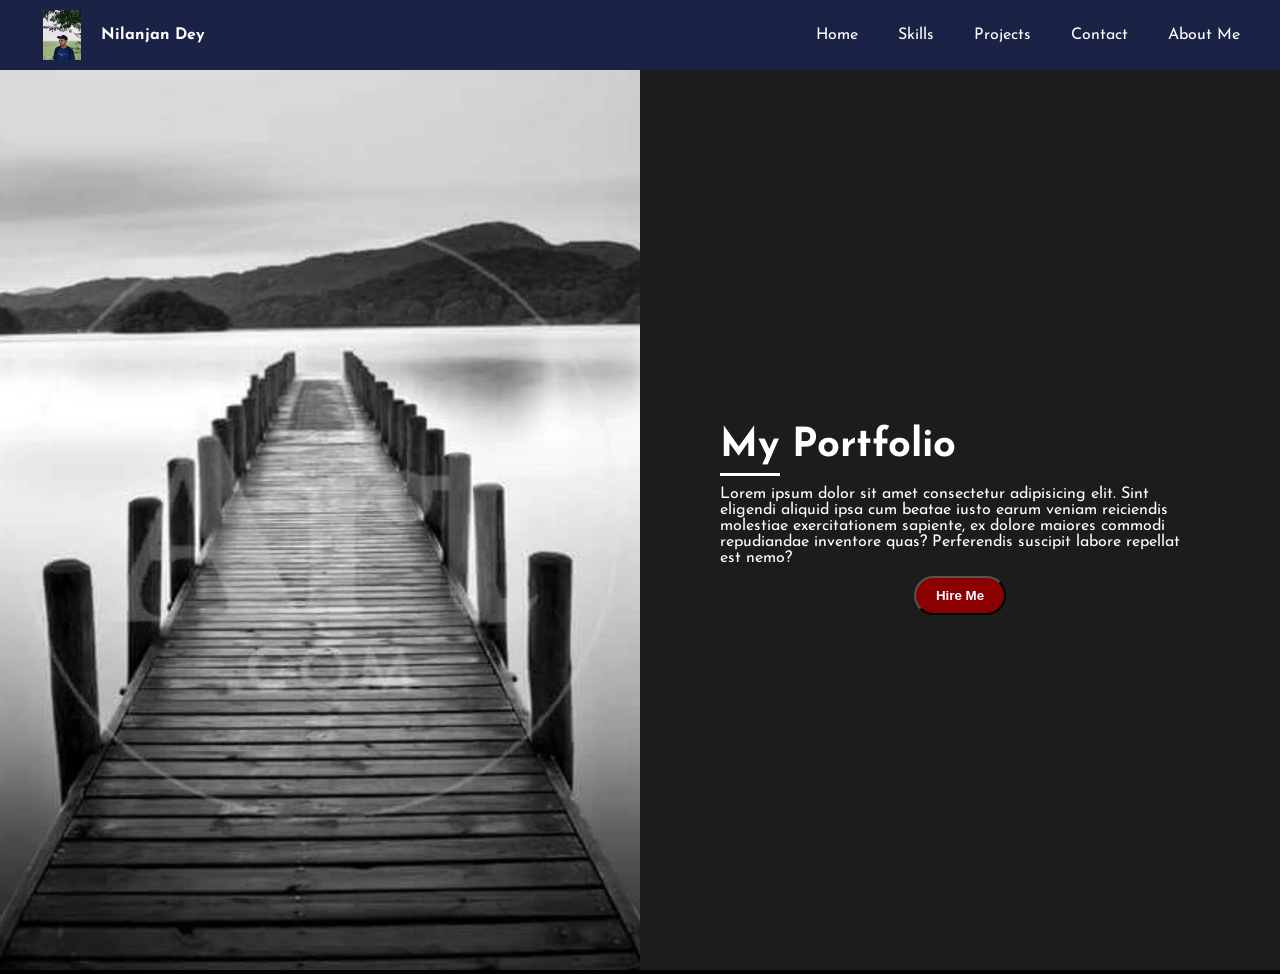
<file: index.html>
<!DOCTYPE html>
<html lang="en">

<head>
    <meta charset="UTF-8">
    <meta name="viewport" content="width=device-width, initial-scale=1.0">
    <title>My Portfolio</title>
    <link rel="stylesheet" href="style.css">
    <link rel="stylesheet" href="res.css">
    <link href="https://fonts.googleapis.com/css2?family=Josefin+Sans:ital,wght@0,100..700;1,100..700&display=swap"
        rel="stylesheet">
</head>


<body>
    <nav id="navbar">
        <div class="logo">
            <img src="images/img1.jpeg" alt="myimage" class="myimage">
            <h4>Nilanjan Dey</h4>
        </div>
        <ul>
            <li class="items"><a href="#home">Home</a></li>
            <li class="items"><a href="skills.html">Skills</a></li>
            <li class="items"><a href="https://nilanjan-deyy.github.io/nilanjan.github.io/">Projects</a></li>
            <li class="items"><a href="contact.html">Contact</a></li>
            <li class="items"><a href="about.html">About Me</a></li>
        </ul>
    </nav>
    <section id="home">
        <div class="left">
            <img src="images/img2.jpg" alt="image">
        </div>
        <div class="right">
            <h1>My Portfolio</h1>
            <p>Lorem ipsum dolor sit amet consectetur adipisicing elit. Sint eligendi aliquid ipsa cum beatae iusto
                earum veniam reiciendis molestiae exercitationem sapiente, ex dolore maiores commodi repudiandae
                inventore quas? Perferendis suscipit labore repellat est nemo?</p>
            <div class="btn-body">
                <button class="btn">
                    <h4>Hire Me</h4>
                </button>
            </div>
        </div>
    </section>
</body>

</html>
</file>
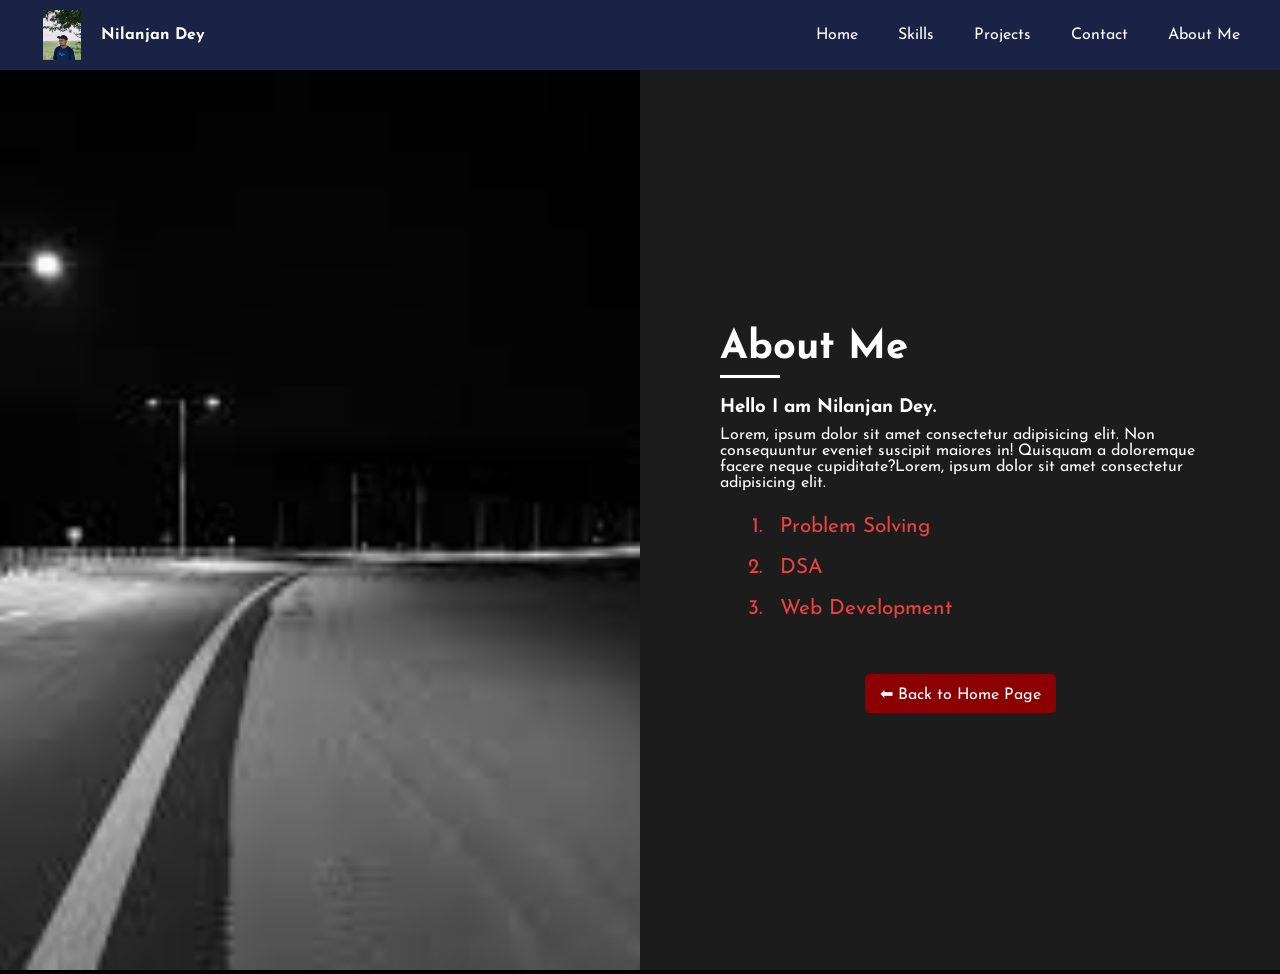
<file: about.html>
<!DOCTYPE html>
<html lang="en">

<head>
    <meta charset="UTF-8">
    <meta name="viewport" content="width=device-width, initial-scale=1.0">
    <title>My Portfolio</title>
    <link rel="stylesheet" href="style.css">
    <link rel="stylesheet" href="res.css">
    <link href="https://fonts.googleapis.com/css2?family=Josefin+Sans:ital,wght@0,100..700;1,100..700&display=swap"
        rel="stylesheet">
</head>

<body>
    <nav id="navbar">
        <div class="logo">
            <img src="images/img1.jpeg" alt="myimage" class="myimage">
            <h4>Nilanjan Dey</h4>
        </div>
        <ul>
            <li class="items"><a href="index.html">Home</a></li>
            <li class="items"><a href="skills.html">Skills</a></li>
            <li class="items"><a href="https://nilanjan-deyy.github.io/nilanjan.github.io/">Projects</a></li>
            <li class="items"><a href="contact.html">Contact</a></li>
            <li class="items"><a href="#about-section">About Me</a></li>
        </ul>
    </nav>
    <section id="about-section">
        <div class="left">
            <img src="/images/img4.jpg" alt="image">
        </div>
        <div class="right">
            <h1>About Me</h1>
            <h3>Hello I am Nilanjan Dey.</h3>
            <p>Lorem, ipsum dolor sit amet consectetur adipisicing elit. Non consequuntur eveniet suscipit maiores in!
                Quisquam a doloremque facere neque cupiditate?Lorem, ipsum dolor sit amet consectetur adipisicing elit.
            </p>
            <div class="list">
                <ol>
                    <li>Problem Solving</li>
                    <li>DSA</li>
                    <li>Web Development</li>
                </ol>
            </div>
            <div class="btn-body">
                <a href="index.html" class="back-btn">⬅ Back to Home Page</a>
            </div>
        </div>
    </section>
</body>

</html>
</file>
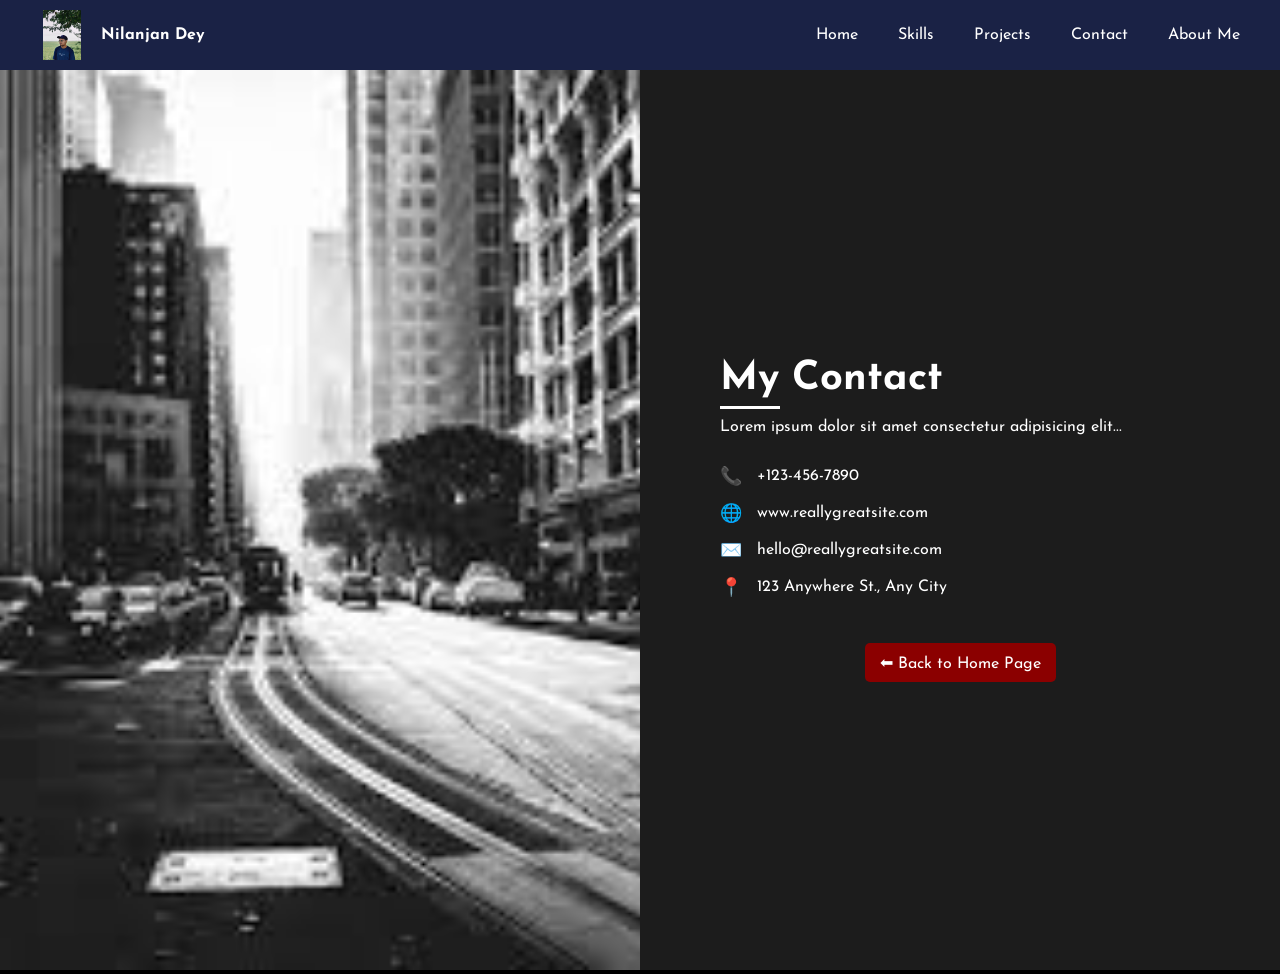
<file: contact.html>
<!DOCTYPE html>
<html lang="en">

<head>
    <meta charset="UTF-8">
    <meta name="viewport" content="width=device-width, initial-scale=1.0">
    <link rel="stylesheet" href="style.css">
    <link rel="stylesheet" href="res.css">
    <link href="https://fonts.googleapis.com/css2?family=Josefin+Sans:ital,wght@0,100..700;1,100..700&display=swap"
        rel="stylesheet">
</head>

<body>
    <nav id="navbar">
        <div class="logo">
            <img src="images/img1.jpeg" alt="myimage" class="myimage">
            <h4>Nilanjan Dey</h4>
        </div>
        <ul>
            <li class="items"><a href="index.html">Home</a></li>
            <li class="items"><a href="skills.html">Skills</a></li>
            <li class="items"><a href="https://nilanjan-deyy.github.io/nilanjan.github.io/">Projects</a></li>
            <li class="items"><a href="#contact-section">Contact</a></li>
            <li class="items"><a href="about.html">About Me</a></li>
        </ul>
    </nav>

    <section id="contact-section">
        <div class="left">
            <img src="/images/img3.jpg" alt="image">
        </div>

        <div class="right">
            <h1>My Contact</h1>
            <p>Lorem ipsum dolor sit amet consectetur adipisicing elit...</p>

            <div class="contact-info">
                <div class="item">
                    <span>📞</span>
                    <p>+123-456-7890</p>
                </div>
                <div class="item">
                    <span>🌐</span>
                    <p>www.reallygreatsite.com</p>
                </div>
                <div class="item">
                    <span>✉️</span>
                    <p>hello@reallygreatsite.com</p>
                </div>
                <div class="item">
                    <span>📍</span>
                    <p>123 Anywhere St., Any City</p>
                </div>
            </div>
            <div class="btn-body">
                <a href="index.html" class="back-btn">⬅ Back to Home Page</a>
            </div>
        </div>
    </section>
</body>

</html>
</file>
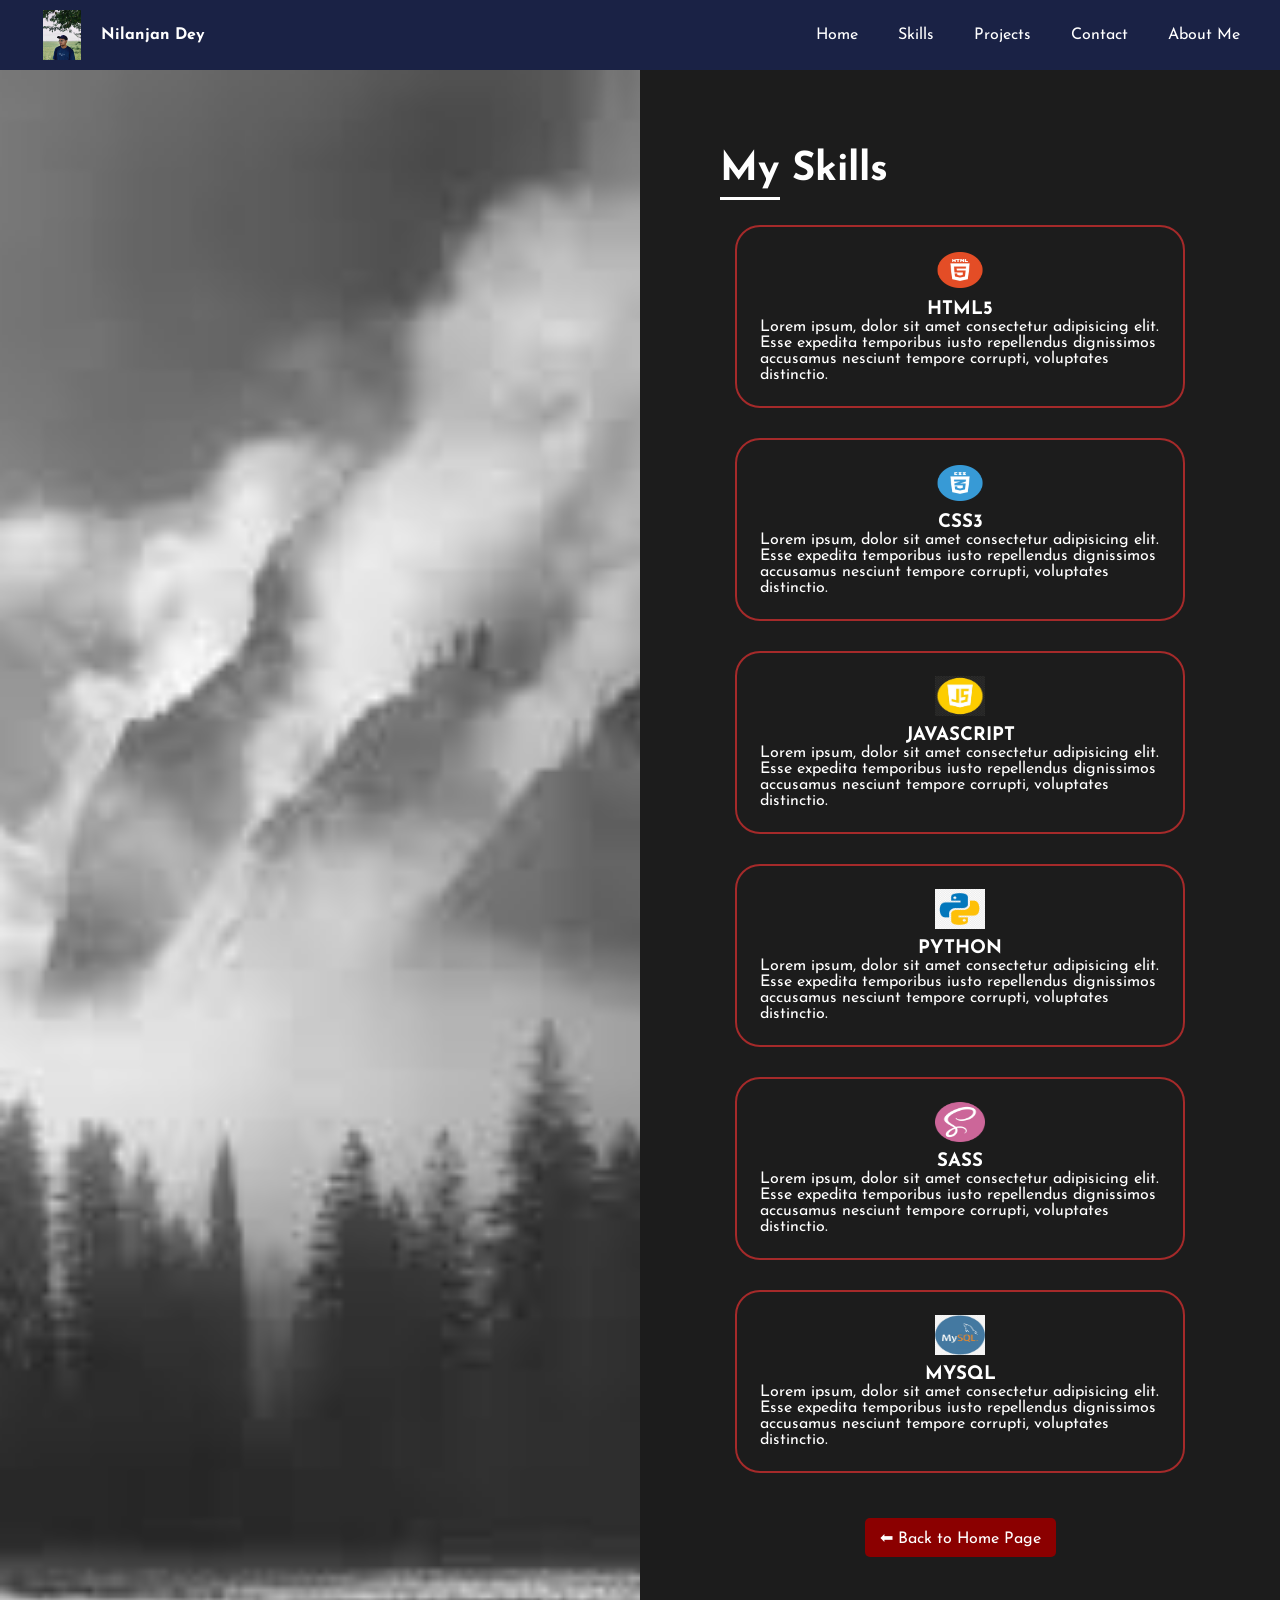
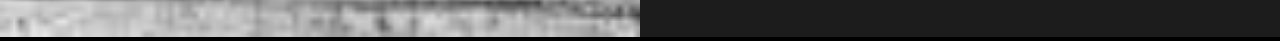
<file: skills.html>
<!DOCTYPE html>
<html lang="en">

<head>
    <meta charset="UTF-8">
    <meta name="viewport" content="width=device-width, initial-scale=1.0">
    <title>My Portfolio</title>
    <link rel="stylesheet" href="style.css">
    <link rel="stylesheet" href="res.css">
    <link href="https://fonts.googleapis.com/css2?family=Josefin+Sans:ital,wght@0,100..700;1,100..700&display=swap"
        rel="stylesheet">
</head>

<body>
    <nav id="navbar">
        <div class="logo">
            <img src="images/img1.jpeg" alt="myimage" class="myimage">
            <h4>Nilanjan Dey</h4>
        </div>
        <ul>
            <li class="items"><a href="index.html">Home</a></li>
            <li class="items"><a href="#skills">Skills</a></li>
            <li class="items"><a href="https://nilanjan-deyy.github.io/nilanjan.github.io/">Projects</a></li>
            <li class="items"><a href="contact.html">Contact</a></li>
            <li class="items"><a href="about.html">About Me</a></li>
        </ul>
    </nav>
    <section id="skills-section">
        <div class="left">
            <img src="/images/img5.jpg" alt="image">
        </div>
        <div class="right">
            <h1>My Skills</h1>
            <div class="skill-info">
                <div class="item">
                    <img src="/images/html.webp" alt="html">
                    <H3>HTML5</H3>
                    <p>Lorem ipsum, dolor sit amet consectetur adipisicing elit. Esse expedita temporibus iusto
                        repellendus dignissimos accusamus nesciunt tempore corrupti, voluptates distinctio.</p>
                </div>
                <div class="item">
                    <img src="/images/css.webp" alt="css">
                    <H3>CSS3</H3>
                    <p>Lorem ipsum, dolor sit amet consectetur adipisicing elit. Esse expedita temporibus iusto
                        repellendus dignissimos accusamus nesciunt tempore corrupti, voluptates distinctio.</p>
                </div>
                <div class="item">
                    <img src="/images/js.jpg" alt="javascript">
                    <H3>JAVASCRIPT</H3>
                    <p>Lorem ipsum, dolor sit amet consectetur adipisicing elit. Esse expedita temporibus iusto
                        repellendus dignissimos accusamus nesciunt tempore corrupti, voluptates distinctio.</p>
                </div>
            </div>
            <div class="skill-info2">

                <div class="item">
                    <img src="/images/python1.png" alt="python">
                    <H3>PYTHON</H3>
                    <p>Lorem ipsum, dolor sit amet consectetur adipisicing elit. Esse expedita temporibus iusto
                        repellendus dignissimos accusamus nesciunt tempore corrupti, voluptates distinctio.</p>
                </div>
                <div class="item">
                    <img src="/images/sass.png" alt="sass">
                    <H3>SASS</H3>
                    <p>Lorem ipsum, dolor sit amet consectetur adipisicing elit. Esse expedita temporibus iusto
                        repellendus dignissimos accusamus nesciunt tempore corrupti, voluptates distinctio.</p>
                </div>
                <div class="item">
                    <img src="/images/mysql.jpg" alt="mySql">
                    <H3>MYSQL</H3>
                    <p>Lorem ipsum, dolor sit amet consectetur adipisicing elit. Esse expedita temporibus iusto
                        repellendus dignissimos accusamus nesciunt tempore corrupti, voluptates distinctio.</p>
                </div>
            </div>
            <div class="btn-body">
                <a href="index.html" class="back-btn">⬅ Back to Home Page</a>
            </div>
        </div>
    </section>
</body>

</html>
</file>
<file: style.css>
* {
    margin: 0;
    padding: 0;
}

html {
    scroll-behavior: smooth;
}

body {
    font-family: "Josefin Sans", sans-serif;

    background-color: black;
}

.logo {
    display: flex;
    flex-direction: row;
    align-items: center;
    margin: 23px 23px;
}

.myimage {
    height: 50px;
    margin: 0;

}

#navbar h4 {
    padding-left: 20px;

}

#navbar {
    display: flex;
    justify-content: space-between;
    align-items: center;
    background: rgba(26, 34, 69, 2.375);
    color: white;
    height: 15px;
    padding: 35px 20px;
}

#navbar ul {
    display: flex;
    list-style: none;

}

#navbar ul li a {
    color: white;
    padding: 20px;
    text-decoration: none;
}

#navbar ul li a:hover {
    color: orange;
}
#home,
#contact-section,
#about-section,
#skills-section {
    display: flex;
    min-height: 100vh;
    flex-wrap: wrap; /* important */
}

/* #home {
    display: flex;
    height: 100vh;
} */

/* CONTACT INFO */
/* #contact-section {
    display: flex;
    height: 100vh;
} */

.contact-info {

    margin-top: 30px;
}

.item {
    display: flex;
    align-items: center;
    margin-bottom: 15px;
}

.item span {
    margin-right: 15px;
    font-size: 18px;
}

.item p {
    margin: 0;
}
/* about */
/* #about-section {
    display: flex;
    height: 100vh;
} */
#about-section h3{
    padding-top: 10px;
    padding-bottom: 10px;
}
#about-section ol{
    padding-bottom: 15px;
    padding-top: 15px;
    padding-left: 250px; 
    display: flex;
    flex-direction: column;
    justify-content: center;  
}
#about-section ol li{
    padding: 10px;
    color: rgb(238, 65, 65);
    font-size: 1.3rem;
}
/* skills */
/* #skills-section{
     display: flex;
    height: 100vh;
} */
#skills-section .skill-info{
    display: flex;
}
#skills-section .skill-info img{
    height: 50px;
    width: 50px;
    padding-bottom: 10px;
}
#skills-section .skill-info .item{
    margin: 15px 15px;
    padding: 23px 23px;
    display: flex;
    flex-direction: column;
    align-items: center;
    border: 2px solid brown;
    border-radius: 25px;
}   
#skills-section .skill-info2{
    display: flex;
}
#skills-section .skill-info2 img{
    height: 50px;
    width: 50px;
    padding-bottom: 10px;
}
#skills-section .skill-info2 .item{
    margin: 15px 15px;
    padding: 23px 23px;
    display: flex;
    flex-direction: column;
    align-items: center;
    border: 2px solid brown;
    border-radius: 25px;
}
/* utility classes */
/* LEFT SIDE IMAGE */
.left {
    width: 50%;
}

.left img {
    width: 100%;
    height: 100%;
    object-fit: cover;
}

.right {
    width: 50%;
    background: #1c1c1c;
    color: white;
    padding: 80px;
    display: flex;
    flex-direction: column;
    justify-content: center;
}

.right h1 {
    font-size: 40px;
    margin-bottom: 20px;
    position: relative;
}

.right h1::after {
    content: "";
    width: 60px;
    height: 3px;
    background: white;
    position: absolute;
    left: 0;
    bottom: -10px;
}

.btn-body {
    display: flex;
    justify-content: center;
    align-items: center;
    margin-top: 10px;
}

.btn {
    width: 20%;
    background-color: darkred;
    color: white;
    padding: 12px 20px;
    text-decoration: none;
    border-radius: 25px;
}

.btn:hover {
    background: black;
}

.back-btn {
    display: inline-block;
    margin-top: 20px;
    padding: 10px 15px;
    background-color: darkred;
    color: white;
    text-decoration: none;
    border-radius: 5px;
}

.back-btn:hover {
    background: black;
}
</file>
<file: res.css>
@media (max-width: 768px) {
    .left,
    .right {
        width: 100%;
    }

    .right {
        padding: 30px;
        text-align: center;
    }

    .right h1 {
        font-size: 28px;
    }
}
@media (max-width: 768px) {
    #navbar {
        flex-direction: column;
        height: auto;
        padding: 15px;
    }

    #navbar ul {
        flex-direction: column;
        align-items: center;
    }

    #navbar ul li a {
        padding: 10px;
        display: block;
    }
}
#skills-section .skill-info,
#skills-section .skill-info2 {
    flex-wrap: wrap;
    justify-content: center;
}

@media (max-width: 768px) {
    #skills-section .skill-info .item,
    #skills-section .skill-info2 .item {
        width: 40%;
        padding: 15px;
    }
}

@media (max-width: 480px) {
    #skills-section .skill-info .item,
    #skills-section .skill-info2 .item {
        width: 80%;
    }
}
#about-section ol {
    padding-left: 50px;
}

@media (max-width: 768px) {
    #about-section ol {
        padding-left: 20px;
    }
}
.btn {
    width: auto;
    padding: 10px 20px;
}
* {
    box-sizing: border-box;
}
</file>
